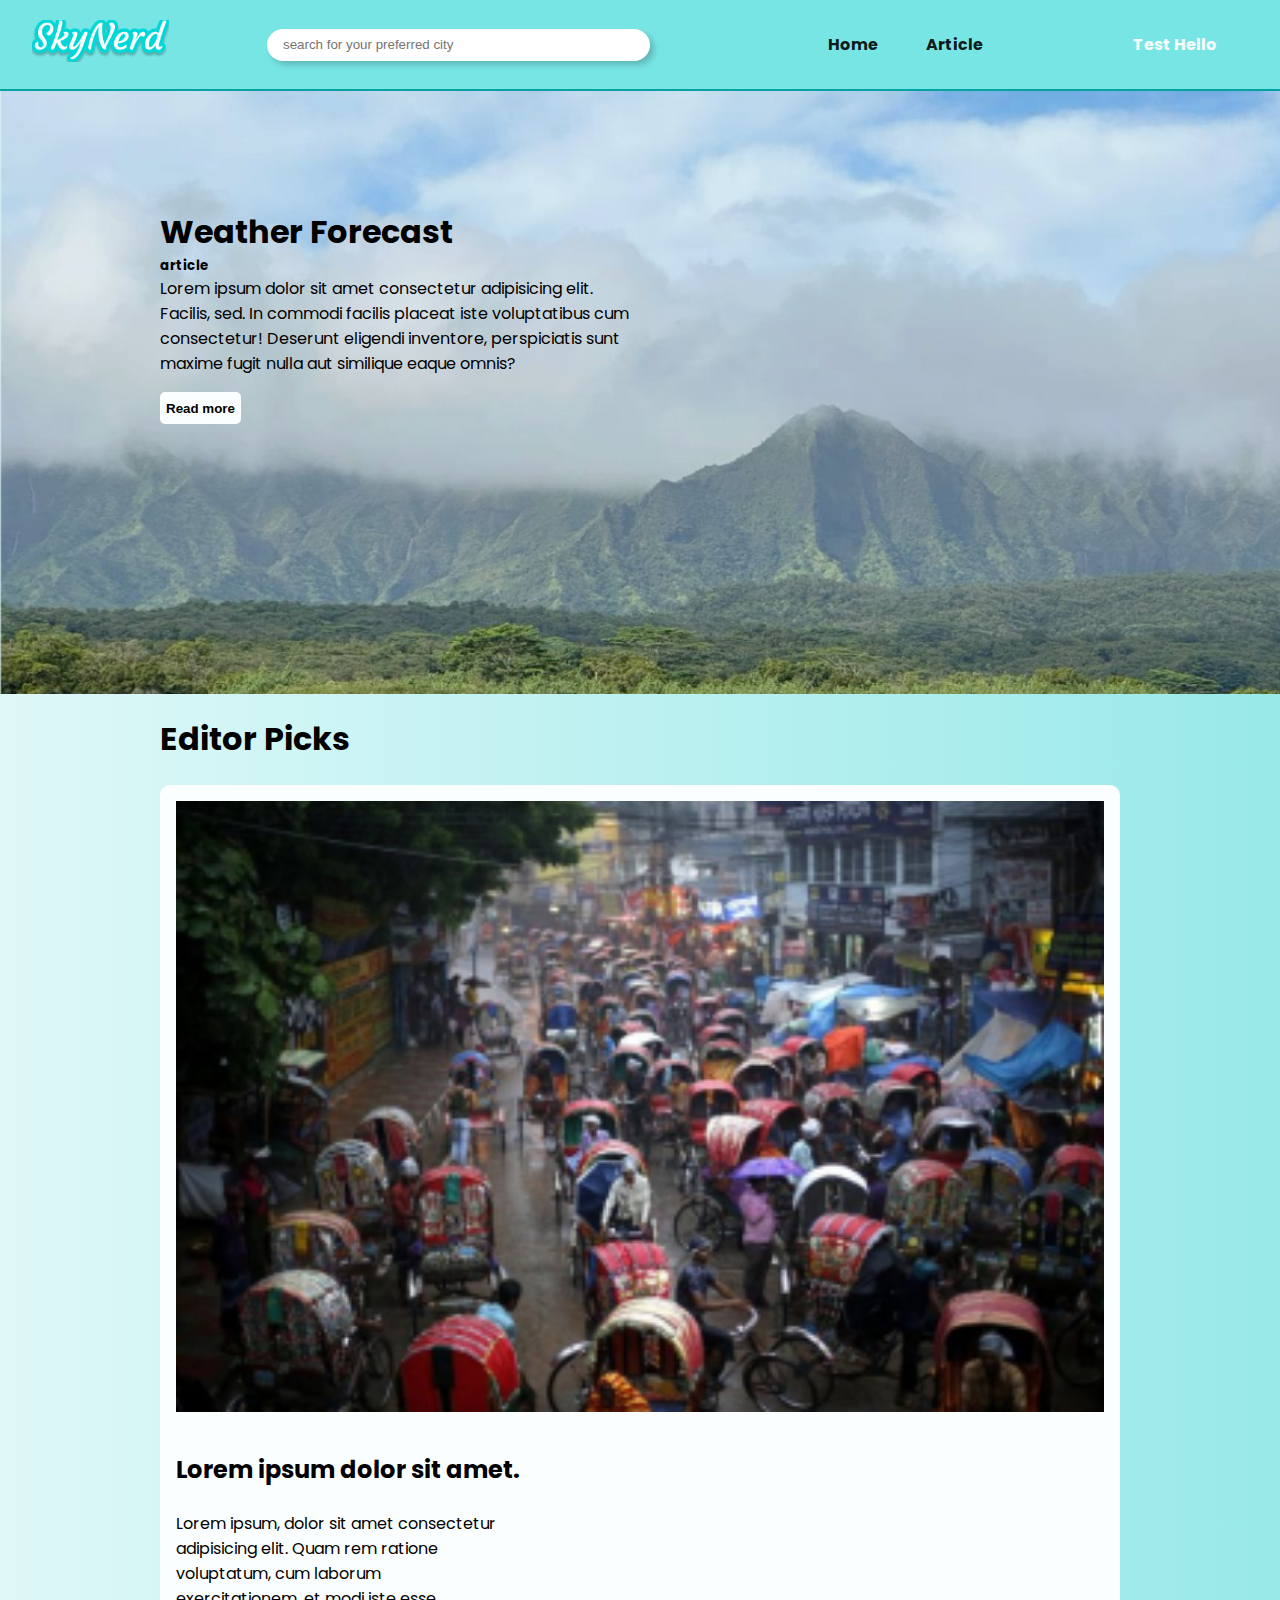
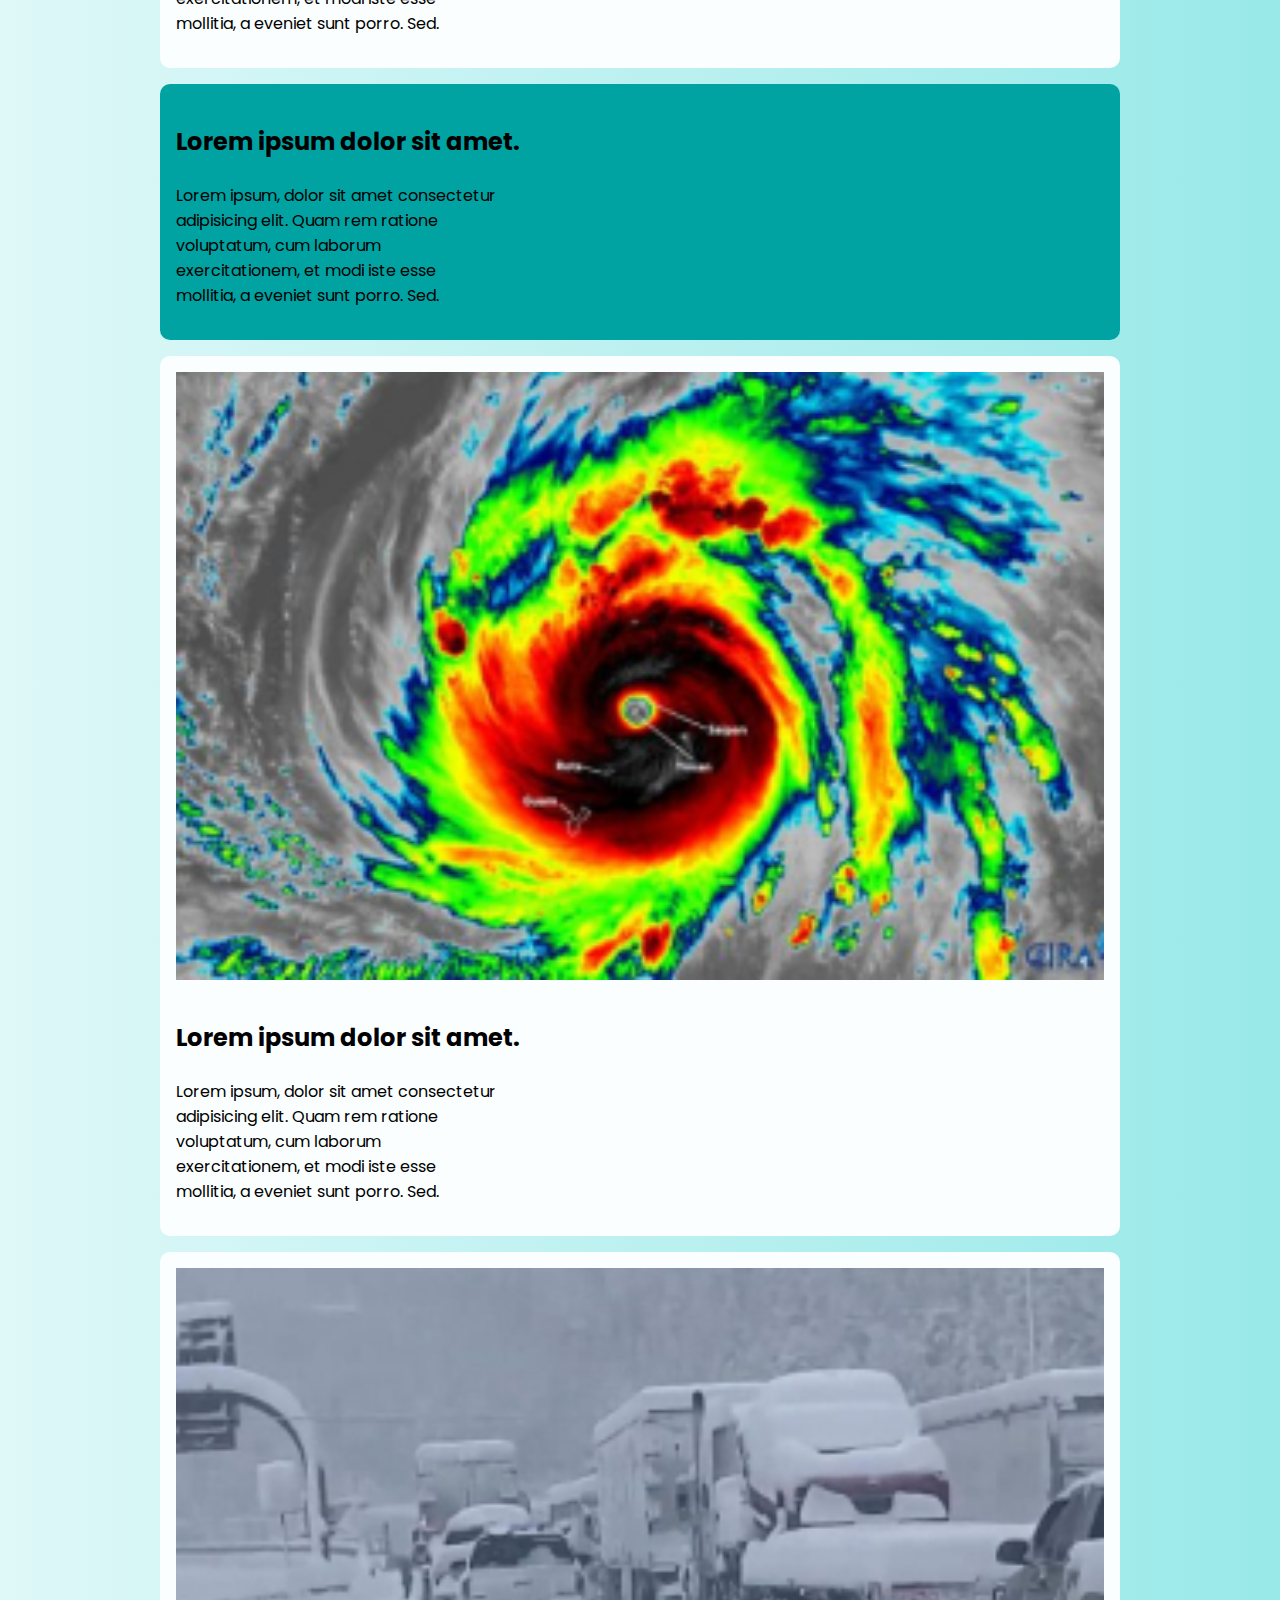
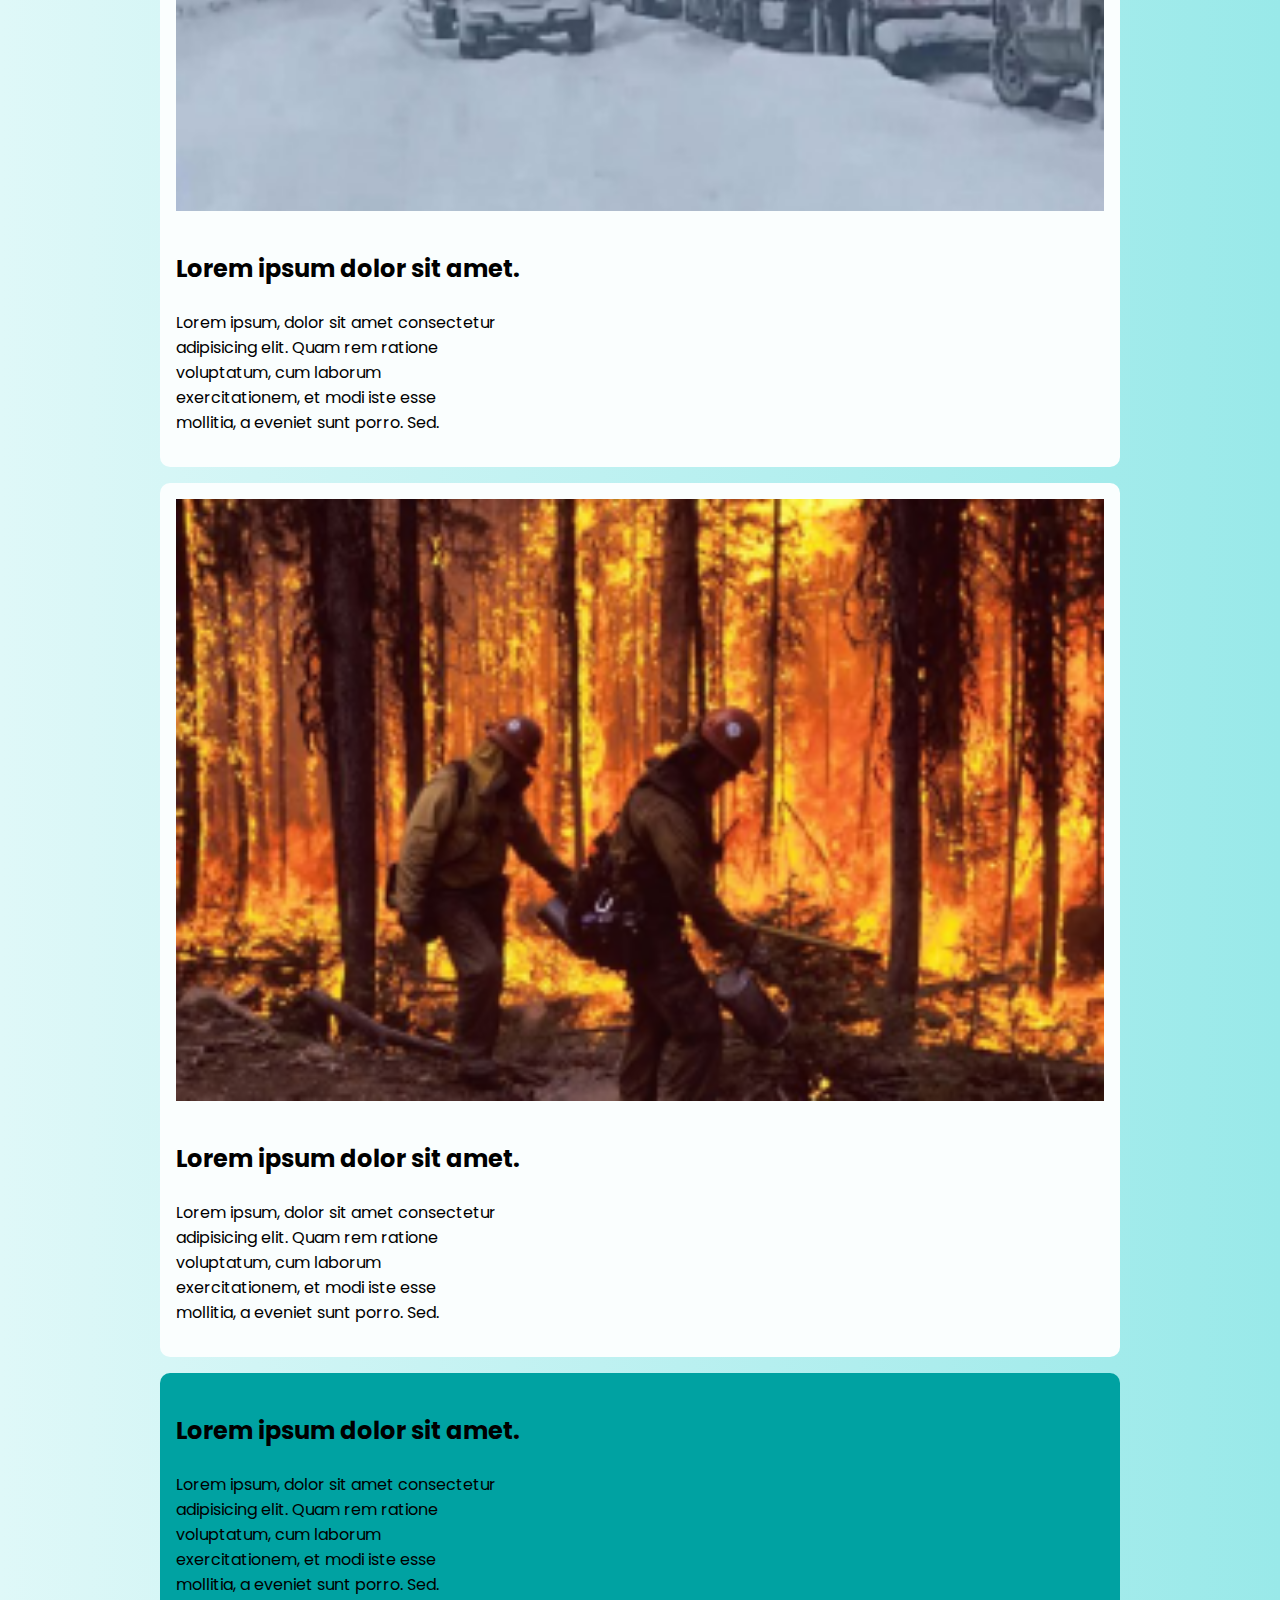
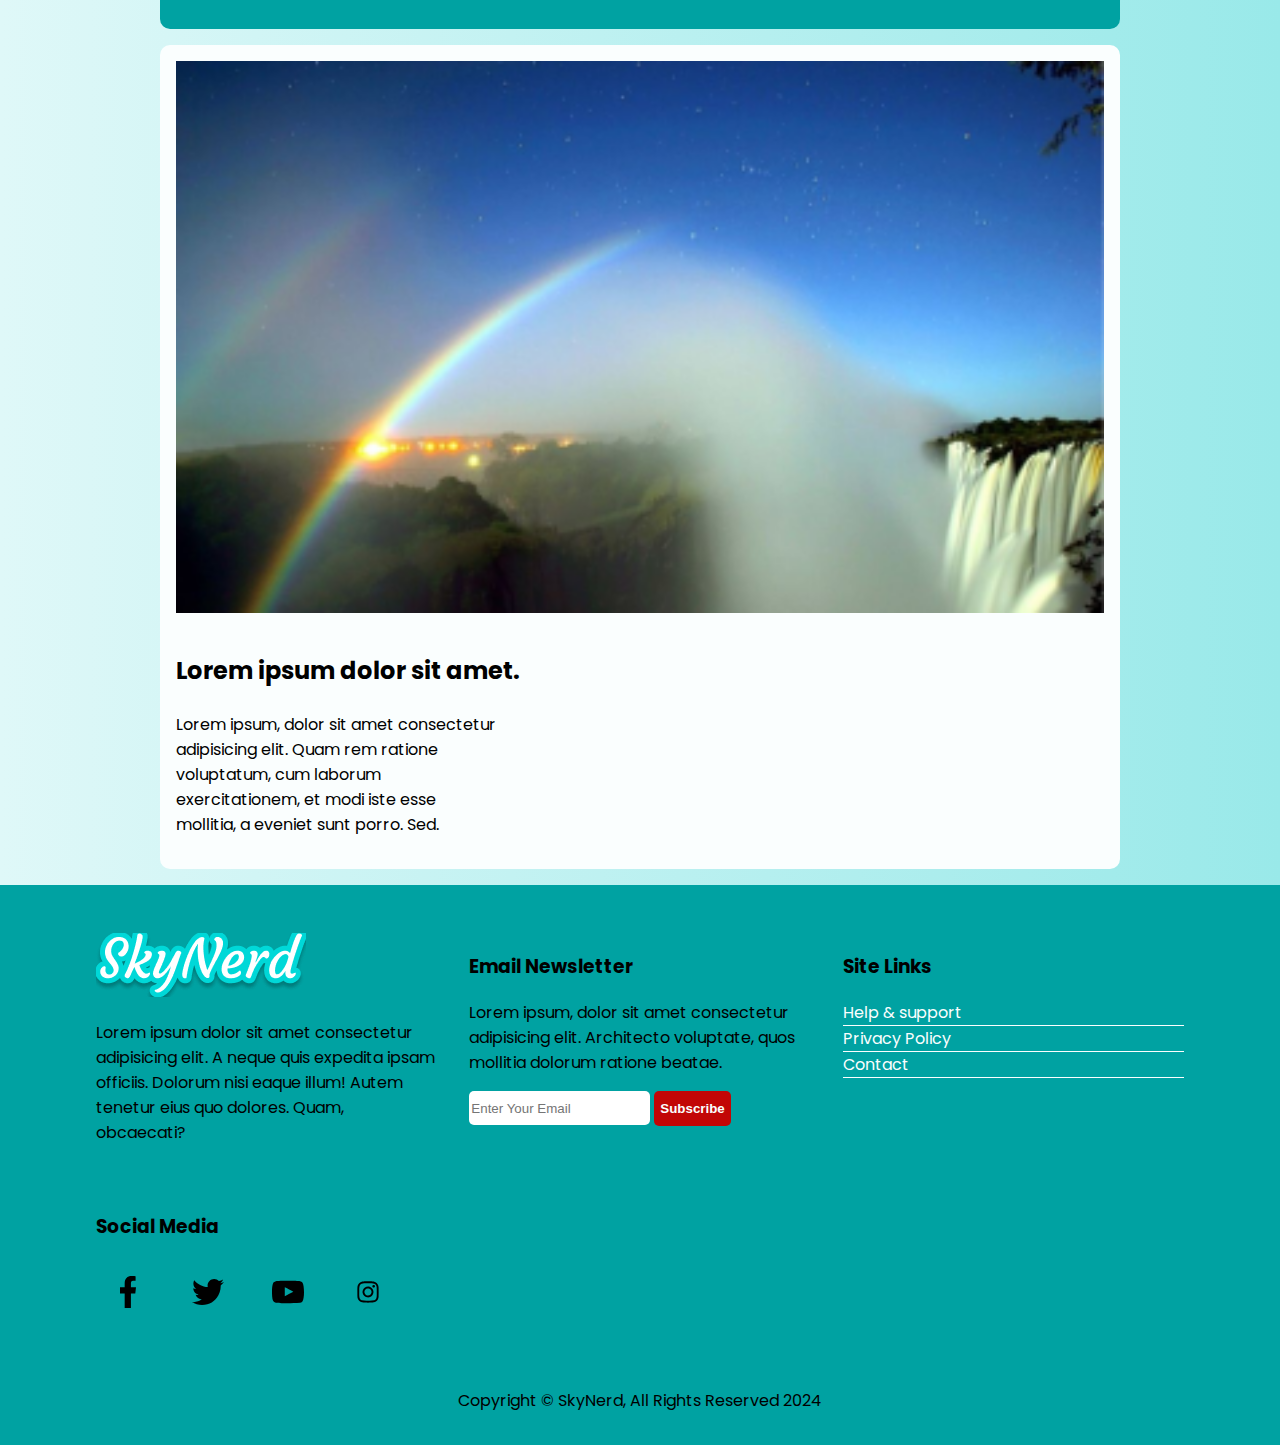
<file: pages/article/index.html>
<!DOCTYPE html>
<html lang="en">
<head>
    <meta charset="UTF-8">
    <meta name="viewport" content="width=device-width, initial-scale=1.0">
    <link rel="stylesheet" href="../../style.css"/>
    <title>Sky Nerd</title>
</head>
<body>
    <nav class="nav">
        <div class="desktop">
            <div class="logo-wrapper">
                <a href="../home/index.html">
                    <img src="../../assets/SkyNerd logo.png" alt="">
                </a>
            </div>
    
            <div class="input-wrapper">
                <input type="text" id="city-input" placeholder="search for your preferred city">            </div>
    
            <div class="link-wrapper">
                <ul>
                    <a href="../home/index.html">
                        <li>Home</li>
                    </a>
                    <a href="../article/index.html">
                        <li>Article</li>
                    </a>
                </ul>
            </div>
    
            <div class="username-wrapper">
                <p>Test Hello</p>
            </div>
        </div>

        <div class="mobile">
            <div class="show">
                <div class="logo-wrapper">
                    <a href="../home/index.html">
                        <img src="../../assets/SkyNerd logo.png" alt="">
                    </a>
                </div>

                <div class="input-wrapper">
                    <input type="text" placeholder="search for your preferred city">
                    
                    <div class="burger-wrapper" id="open-nav">
                        <svg xmlns="http://www.w3.org/2000/svg" fill="none" viewBox="0 0 24 24" stroke-width="1.5" stroke="currentColor">
                            <path stroke-linecap="round" stroke-linejoin="round" d="M3.75 6.75h16.5M3.75 12h16.5m-16.5 5.25h16.5" />
                        </svg>  
                    </div>
                </div>

            </div>

            <div class="middle" id="close-nav"></div>

            <div class="hidden">
                <div class="logo-wrapper">
                    <a href="../home/index.html">
                        <img src="../../assets/SkyNerd logo.png" alt="">
                    </a>
                </div>

                <div class="content-inner-wrapper" id="mobile-hidden-wrapper">
                    <div class="link-wrapper">
                        <div class="link">
                            <ul id="ul-hidden-mobile">
                                <a href="../home/index.html">
                                    <li id="li-hidden-mobile">Home</li>
                                </a>
                                <a href="../article/index.html">
                                    <li id="li-hidden-mobile">Article</li>
                                </a>
                            </ul>
                        </div>
                    </div>
    
                    <div class="username-wrapper" id="username-hidden-mobile">
                        <p>Test Hello</p>
                    </div>
                </div>
            </div>
        </div>
    </nav>

    <section class="hero-article-section">
        <h1>Weather Forecast</h1>
        <h5>article</h5>
        <p>Lorem ipsum dolor sit amet consectetur adipisicing elit. Facilis, sed. In commodi facilis placeat iste voluptatibus cum consectetur! Deserunt eligendi inventore, perspiciatis sunt maxime fugit nulla aut similique eaque omnis?
        <button>Read more</button>
        </p>
    </section>

    <section>
        <h1>Editor Picks</h1>

        <div class="article">
            <div class="one">
                <div class="info left">
                    <img src="../../assets/article/gambar artikel 3 1.png" alt="">
                    
                    <div class="content">
                        <h3>Lorem ipsum dolor sit amet.</h3>
                        <p>Lorem ipsum, dolor sit amet consectetur adipisicing elit. Quam rem ratione voluptatum, cum laborum exercitationem, et modi iste esse mollitia, a eveniet sunt porro. Sed.</p>
                    </div>
                
                </div>

                <div class="info right">
                    <div class="content">
                        <h3>Lorem ipsum dolor sit amet.</h3>
                        <p>Lorem ipsum, dolor sit amet consectetur adipisicing elit. Quam rem ratione voluptatum, cum laborum exercitationem, et modi iste esse mollitia, a eveniet sunt porro. Sed.</p>
                    </div>
                </div>
            </div>

            <div class="two">
                <div class="info">
                    <img src="../../assets/article/kotak Weather Details.png" alt="">
                    <div class="content">
                        <h3>Lorem ipsum dolor sit amet.</h3>
                        <p>Lorem ipsum, dolor sit amet consectetur adipisicing elit. Quam rem ratione voluptatum, cum laborum exercitationem, et modi iste esse mollitia, a eveniet sunt porro. Sed.</p>
                    </div>
                </div>

                <div class="info">
                    <img src="../../assets/article/gambar 5 1.png" alt="">
                    <div class="content">
                        <h3>Lorem ipsum dolor sit amet.</h3>
                        <p>Lorem ipsum, dolor sit amet consectetur adipisicing elit. Quam rem ratione voluptatum, cum laborum exercitationem, et modi iste esse mollitia, a eveniet sunt porro. Sed.</p>
                    </div>
                </div>

                <div class="info">
                    <img src="../../assets/article/gambar artikel 4 1.png" alt="">
                    <div class="content">
                        <h3>Lorem ipsum dolor sit amet.</h3>
                        <p>Lorem ipsum, dolor sit amet consectetur adipisicing elit. Quam rem ratione voluptatum, cum laborum exercitationem, et modi iste esse mollitia, a eveniet sunt porro. Sed.</p>
                    </div>
                </div>
            </div>

            <div class="three">

                <div class="info right">
                    <div class="content">
                        <h3>Lorem ipsum dolor sit amet.</h3>
                        <p>Lorem ipsum, dolor sit amet consectetur adipisicing elit. Quam rem ratione voluptatum, cum laborum exercitationem, et modi iste esse mollitia, a eveniet sunt porro. Sed.</p>
                    </div>
                </div>
                <div class="info left">
                    <img src="../../assets/article/image 1.png" alt="">
                    
                    <div class="content">
                        <h3>Lorem ipsum dolor sit amet.</h3>
                        <p>Lorem ipsum, dolor sit amet consectetur adipisicing elit. Quam rem ratione voluptatum, cum laborum exercitationem, et modi iste esse mollitia, a eveniet sunt porro. Sed.</p>
                    </div>
                
                </div>
            </div>
        </div>

    </section>


    <footer>
        <div class="top">
            <div class="about">
                <img src="../../assets/SkyNerd logo.png" alt="">
                <p>Lorem ipsum dolor sit amet consectetur adipisicing elit. A neque quis expedita ipsam officiis. Dolorum nisi eaque illum! Autem tenetur eius quo dolores. Quam, obcaecati?</p>
            </div>
    
            <div class="newsletter">
                <h3>Email Newsletter</h3>
                <p>Lorem ipsum, dolor sit amet consectetur adipisicing elit. Architecto voluptate, quos mollitia dolorum ratione beatae.</p>
                <input type="text" placeholder="Enter Your Email">
                <button>Subscribe</button>
            </div>

            <div class="link">
                <h3>Site Links</h3>
                <ul>
                    <a href="">
                        <li>Help & support</li>
                    </a>
                    <a href="">
                        <li>Privacy Policy</li>
                    </a>
                    <a href="">
                        <li>Contact</li>
                    </a>
                </ul>
            </div>

            <div class="social">
                <h3>Social Media</h3>
                <div class="social-icon">
                    <svg viewBox="-5 0 20 20" version="1.1" xmlns="http://www.w3.org/2000/svg" xmlns:xlink="http://www.w3.org/1999/xlink" fill="#000000"><g id="SVGRepo_bgCarrier" stroke-width="0"></g><g id="SVGRepo_tracerCarrier" stroke-linecap="round" stroke-linejoin="round"></g><g id="SVGRepo_iconCarrier"> <title>facebook [#176]</title> <desc>Created with Sketch.</desc> <defs> </defs> <g id="Page-1" stroke="none" stroke-width="1" fill="none" fill-rule="evenodd"> <g id="Dribbble-Light-Preview" transform="translate(-385.000000, -7399.000000)" fill="#000000"> <g id="icons" transform="translate(56.000000, 160.000000)"> <path d="M335.821282,7259 L335.821282,7250 L338.553693,7250 L339,7246 L335.821282,7246 L335.821282,7244.052 C335.821282,7243.022 335.847593,7242 337.286884,7242 L338.744689,7242 L338.744689,7239.14 C338.744689,7239.097 337.492497,7239 336.225687,7239 C333.580004,7239 331.923407,7240.657 331.923407,7243.7 L331.923407,7246 L329,7246 L329,7250 L331.923407,7250 L331.923407,7259 L335.821282,7259 Z" id="facebook-[#176]"> </path> </g> </g> </g> </g></svg>
                    <svg fill="#000000" version="1.1" xmlns="http://www.w3.org/2000/svg" xmlns:xlink="http://www.w3.org/1999/xlink" viewBox="0 0 512 512" xml:space="preserve"><g id="SVGRepo_bgCarrier" stroke-width="0"></g><g id="SVGRepo_tracerCarrier" stroke-linecap="round" stroke-linejoin="round"></g><g id="SVGRepo_iconCarrier"> <g id="7935ec95c421cee6d86eb22ecd12f847"> <path style="display: inline;" d="M459.186,151.787c0.203,4.501,0.305,9.023,0.305,13.565 c0,138.542-105.461,298.285-298.274,298.285c-59.209,0-114.322-17.357-160.716-47.104c8.212,0.973,16.546,1.47,25.012,1.47 c49.121,0,94.318-16.759,130.209-44.884c-45.887-0.841-84.596-31.154-97.938-72.804c6.408,1.227,12.968,1.886,19.73,1.886 c9.55,0,18.816-1.287,27.617-3.68c-47.955-9.633-84.1-52.001-84.1-102.795c0-0.446,0-0.882,0.011-1.318 c14.133,7.847,30.294,12.562,47.488,13.109c-28.134-18.796-46.637-50.885-46.637-87.262c0-19.212,5.16-37.218,14.193-52.7 c51.707,63.426,128.941,105.156,216.072,109.536c-1.784-7.675-2.718-15.674-2.718-23.896c0-57.891,46.941-104.832,104.832-104.832 c30.173,0,57.404,12.734,76.525,33.102c23.887-4.694,46.313-13.423,66.569-25.438c-7.827,24.485-24.434,45.025-46.089,58.002 c21.209-2.535,41.426-8.171,60.222-16.505C497.448,118.542,479.666,137.004,459.186,151.787z"> </path> </g> </g></svg>
                    <svg viewBox="0 -3 20 20" version="1.1" xmlns="http://www.w3.org/2000/svg" xmlns:xlink="http://www.w3.org/1999/xlink" fill="#000000"><g id="SVGRepo_bgCarrier" stroke-width="0"></g><g id="SVGRepo_tracerCarrier" stroke-linecap="round" stroke-linejoin="round"></g><g id="SVGRepo_iconCarrier"> <title>youtube [#168]</title> <desc>Created with Sketch.</desc> <defs> </defs> <g id="Page-1" stroke="none" stroke-width="1" fill="none" fill-rule="evenodd"> <g id="Dribbble-Light-Preview" transform="translate(-300.000000, -7442.000000)" fill="#000000"> <g id="icons" transform="translate(56.000000, 160.000000)"> <path d="M251.988432,7291.58588 L251.988432,7285.97425 C253.980638,7286.91168 255.523602,7287.8172 257.348463,7288.79353 C255.843351,7289.62824 253.980638,7290.56468 251.988432,7291.58588 M263.090998,7283.18289 C262.747343,7282.73013 262.161634,7282.37809 261.538073,7282.26141 C259.705243,7281.91336 248.270974,7281.91237 246.439141,7282.26141 C245.939097,7282.35515 245.493839,7282.58153 245.111335,7282.93357 C243.49964,7284.42947 244.004664,7292.45151 244.393145,7293.75096 C244.556505,7294.31342 244.767679,7294.71931 245.033639,7294.98558 C245.376298,7295.33761 245.845463,7295.57995 246.384355,7295.68865 C247.893451,7296.0008 255.668037,7296.17532 261.506198,7295.73552 C262.044094,7295.64178 262.520231,7295.39147 262.895762,7295.02447 C264.385932,7293.53455 264.28433,7285.06174 263.090998,7283.18289" id="youtube-[#168]"> </path> </g> </g> </g> </g></svg>
                    <svg viewBox="0 0 24 24" fill="none" xmlns="http://www.w3.org/2000/svg"><g id="SVGRepo_bgCarrier" stroke-width="0"></g><g id="SVGRepo_tracerCarrier" stroke-linecap="round" stroke-linejoin="round"></g><g id="SVGRepo_iconCarrier"> <path d="M12 7.90001C11.1891 7.90001 10.3964 8.14048 9.72218 8.59099C9.04794 9.0415 8.52243 9.68184 8.21211 10.431C7.90179 11.1802 7.8206 12.0046 7.9788 12.7999C8.13699 13.5952 8.52748 14.3258 9.10088 14.8992C9.67427 15.4725 10.4048 15.863 11.2001 16.0212C11.9955 16.1794 12.8198 16.0982 13.569 15.7879C14.3182 15.4776 14.9585 14.9521 15.409 14.2779C15.8596 13.6036 16.1 12.8109 16.1 12C16.1013 11.4612 15.9962 10.9275 15.7906 10.4295C15.585 9.93142 15.2831 9.47892 14.9021 9.09794C14.5211 8.71695 14.0686 8.415 13.5706 8.20942C13.0725 8.00385 12.5388 7.8987 12 7.90001ZM12 14.67C11.4719 14.67 10.9557 14.5134 10.5166 14.22C10.0776 13.9267 9.73534 13.5097 9.53326 13.0218C9.33117 12.5339 9.2783 11.9971 9.38132 11.4791C9.48434 10.9612 9.73863 10.4854 10.112 10.112C10.4854 9.73863 10.9612 9.48434 11.4791 9.38132C11.9971 9.2783 12.5339 9.33117 13.0218 9.53326C13.5097 9.73534 13.9267 10.0776 14.22 10.5166C14.5134 10.9557 14.67 11.4719 14.67 12C14.67 12.7081 14.3887 13.3873 13.888 13.888C13.3873 14.3887 12.7081 14.67 12 14.67ZM17.23 7.73001C17.23 7.9278 17.1714 8.12114 17.0615 8.28558C16.9516 8.45003 16.7954 8.57821 16.6127 8.65389C16.43 8.72958 16.2289 8.74938 16.0349 8.7108C15.8409 8.67221 15.6628 8.57697 15.5229 8.43712C15.3831 8.29727 15.2878 8.11909 15.2492 7.92511C15.2106 7.73112 15.2304 7.53006 15.3061 7.34733C15.3818 7.16461 15.51 7.00843 15.6744 6.89855C15.8389 6.78866 16.0322 6.73001 16.23 6.73001C16.4952 6.73001 16.7496 6.83537 16.9371 7.02291C17.1247 7.21044 17.23 7.4648 17.23 7.73001ZM19.94 8.73001C19.9691 7.48684 19.5054 6.28261 18.65 5.38001C17.7522 4.5137 16.5474 4.03897 15.3 4.06001C14 4.00001 10 4.00001 8.70001 4.06001C7.45722 4.0331 6.25379 4.49652 5.35001 5.35001C4.49465 6.25261 4.03093 7.45684 4.06001 8.70001C4.00001 10 4.00001 14 4.06001 15.3C4.03093 16.5432 4.49465 17.7474 5.35001 18.65C6.25379 19.5035 7.45722 19.9669 8.70001 19.94C10.02 20.02 13.98 20.02 15.3 19.94C16.5432 19.9691 17.7474 19.5054 18.65 18.65C19.5054 17.7474 19.9691 16.5432 19.94 15.3C20 14 20 10 19.94 8.70001V8.73001ZM18.24 16.73C18.1042 17.074 17.8993 17.3863 17.6378 17.6478C17.3763 17.9093 17.064 18.1142 16.72 18.25C15.1676 18.5639 13.5806 18.6715 12 18.57C10.4228 18.6716 8.83902 18.564 7.29001 18.25C6.94608 18.1142 6.63369 17.9093 6.37223 17.6478C6.11076 17.3863 5.90579 17.074 5.77001 16.73C5.35001 15.67 5.44001 13.17 5.44001 12.01C5.44001 10.85 5.35001 8.34001 5.77001 7.29001C5.90196 6.94268 6.10547 6.62698 6.36733 6.36339C6.62919 6.09981 6.94355 5.89423 7.29001 5.76001C8.83902 5.44599 10.4228 5.33839 12 5.44001C13.5806 5.33856 15.1676 5.44616 16.72 5.76001C17.064 5.89579 17.3763 6.10076 17.6378 6.36223C17.8993 6.62369 18.1042 6.93608 18.24 7.28001C18.66 8.34001 18.56 10.84 18.56 12C18.56 13.16 18.66 15.67 18.24 16.72V16.73Z" fill="#000000"></path> </g></svg>
                </div>
            </div>
        </div>
        <p class="copyright">Copyright © SkyNerd, All Rights Reserved 2024</p>
    </footer>
    
    <script src="../../script.js"></script>
</body>
</html>
</file>
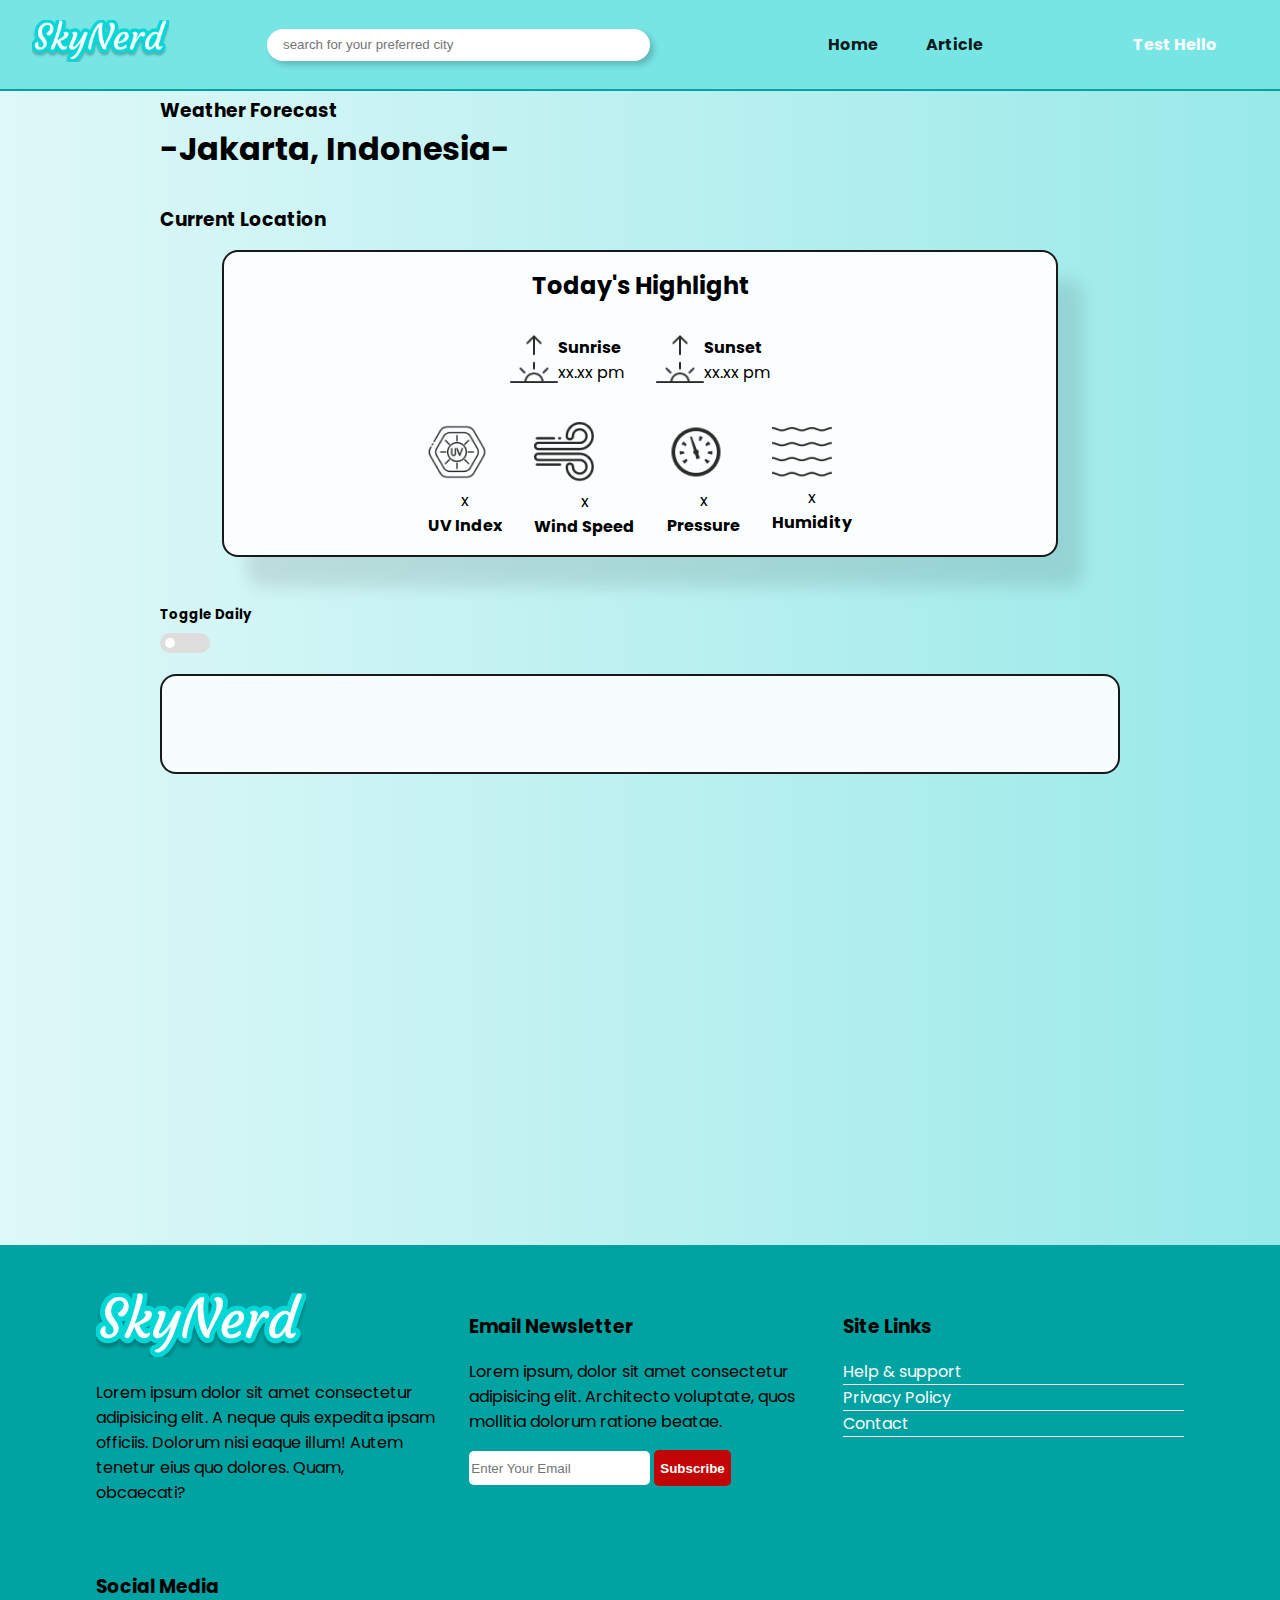
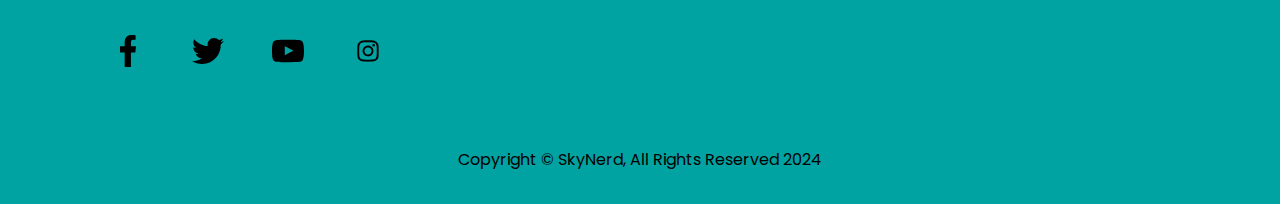
<file: pages/home/index.html>
<!DOCTYPE html>
<html lang="en">
<head>
    <meta charset="UTF-8">
    <meta name="viewport" content="width=device-width, initial-scale=1.0">
    <link rel="stylesheet" href="../../style.css"/>
    <title>Sky Nerd</title>
</head>
<body>
    <nav class="nav">
        <div class="desktop">
            <div class="logo-wrapper">
                <a href="../home/index.html">
                    <img src="../../assets/SkyNerd logo.png" alt="">
                </a>
            </div>
    
            <div class="input-wrapper">
                <input type="text" id="city-input" placeholder="search for your preferred city">            </div>
    
            <div class="link-wrapper">
                <ul>
                    <a href="../home/index.html">
                        <li>Home</li>
                    </a>
                    <a href="../article/index.html">
                        <li>Article</li>
                    </a>
                </ul>
            </div>
    
            <div class="username-wrapper">
                <p>Test Hello</p>
            </div>
        </div>

        <div class="mobile">
            <div class="show">
                <div class="logo-wrapper">
                    <a href="../home/index.html">
                        <img src="../../assets/SkyNerd logo.png" alt="">
                    </a>
                </div>

                <div class="input-wrapper">
                    <input type="text" placeholder="search for your preferred city">
                    
                    <div class="burger-wrapper" id="open-nav">
                        <svg xmlns="http://www.w3.org/2000/svg" fill="none" viewBox="0 0 24 24" stroke-width="1.5" stroke="currentColor">
                            <path stroke-linecap="round" stroke-linejoin="round" d="M3.75 6.75h16.5M3.75 12h16.5m-16.5 5.25h16.5" />
                        </svg>  
                    </div>
                </div>

            </div>

            <div class="middle" id="close-nav"></div>

            <div class="hidden">
                <a href="../home/index.html">
                    <div class="logo-wrapper">
                        <a href="../home/index.html">
                            <img src="../../assets/SkyNerd logo.png" alt="">
                        </a>
                    </div>
                </a>

                <div class="content-inner-wrapper" id="mobile-hidden-wrapper">
                    <div class="link-wrapper">
                        <div class="link">
                            <ul id="ul-hidden-mobile">
                                <a href="../home/index.html">
                                    <li id="li-hidden-mobile">Home</li>
                                </a>
                                <a href="../article/index.html">
                                    <li id="li-hidden-mobile">Article</li>
                                </a>
                            </ul>
                        </div>
                    </div>
    
                    <div class="username-wrapper" id="username-hidden-mobile">
                        <p>Test Hello</p>
                    </div>
                </div>
            </div>
        </div>
    </nav>

    <section class="location">
        <h3>Weather Forecast</h3>
        <h1 id="location-name">Jakarta, Indonesia</h1>
        <h3>Current Location</h3>
    </section>

    <section class="highlight">
        <div class="highlight-content-wrapper">
            <h2>Today's Highlight</h2>

            <div class="sun-information">
                <div class="info">
                    <div class="img-wrapper">
                        <img src="../../assets/highlight/sunrise.png" alt="">
                    </div>
                    <div class="info-wrapper">
                        <p><b>Sunrise</b></p>
                        <p id="sunrise-time">xx.xx pm</p>
                    </div>
                </div>

                <div class="info">
                    <div class="img-wrapper">
                        <img src="../../assets/highlight/sunrise.png" alt="">
                    </div>
                    <div class="info-wrapper">
                        <p><b>Sunset</b></p>
                        <p id="sunset-time">xx.xx pm</p>
                    </div>
                </div>
            </div>

            <div class="additional">
                <div class="info">
                    <img src="../../assets/highlight/uv.png" alt="">
                    <p id="uv-index">x</p>
                    <p><b>UV Index</b></p>
                </div>
                <div class="info">
                    <img src="../../assets/highlight/wind.png" alt="">
                    <p id="wind-speed">x</p>
                    <p><b>Wind Speed</b></p>
                </div>
                <div class="info">
                    <img src="../../assets/highlight/pressure.png" alt="">
                    <p id="pressure">x</p>
                    <p><b>Pressure</b></p>
                </div>
                <div class="info">
                    <img src="../../assets/highlight/humidity.png" alt="">
                    <p id="humidity">x</p>
                    <p><b>Humidity</b></p>
                </div>
            </div>
        </div>
    </section>

    <section class="forecast-outer">
        <h5>Toggle Daily</h5>
        <div class="wrapper">
            <input type="checkbox" class="checkbox" id="box-toggle-week-hour" />
            <label for="box-toggle-week-hour"></label>
        </div>

        <section class="forecast">
            <div class="forecast-content-wrapper-week" id="forecast-week">
                <!-- Forecast  -->
            </div>

            <div class="forecast-wrapper-hour">
                <div class="am" id="forecast-hour-am">
                    <!-- forecast -->
                </div>

                <div class="pm" id="forecast-hour-pm">
                    <!-- forecast -->
                </div>
            </div>
        </section>
    </section>

    <footer>
        <div class="top">
            <div class="about">
                <img src="../../assets/SkyNerd logo.png" alt="">
                <p>Lorem ipsum dolor sit amet consectetur adipisicing elit. A neque quis expedita ipsam officiis. Dolorum nisi eaque illum! Autem tenetur eius quo dolores. Quam, obcaecati?</p>
            </div>
    
            <div class="newsletter">
                <h3>Email Newsletter</h3>
                <p>Lorem ipsum, dolor sit amet consectetur adipisicing elit. Architecto voluptate, quos mollitia dolorum ratione beatae.</p>
                <input type="text" placeholder="Enter Your Email">
                <button>Subscribe</button>
            </div>

            <div class="link">
                <h3>Site Links</h3>
                <ul>
                    <a href="">
                        <li>Help & support</li>
                    </a>
                    <a href="">
                        <li>Privacy Policy</li>
                    </a>
                    <a href="">
                        <li>Contact</li>
                    </a>
                </ul>
            </div>

            <div class="social">
                <h3>Social Media</h3>
                <div class="social-icon">
                    <svg viewBox="-5 0 20 20" version="1.1" xmlns="http://www.w3.org/2000/svg" xmlns:xlink="http://www.w3.org/1999/xlink" fill="#000000"><g id="SVGRepo_bgCarrier" stroke-width="0"></g><g id="SVGRepo_tracerCarrier" stroke-linecap="round" stroke-linejoin="round"></g><g id="SVGRepo_iconCarrier"> <title>facebook [#176]</title> <desc>Created with Sketch.</desc> <defs> </defs> <g id="Page-1" stroke="none" stroke-width="1" fill="none" fill-rule="evenodd"> <g id="Dribbble-Light-Preview" transform="translate(-385.000000, -7399.000000)" fill="#000000"> <g id="icons" transform="translate(56.000000, 160.000000)"> <path d="M335.821282,7259 L335.821282,7250 L338.553693,7250 L339,7246 L335.821282,7246 L335.821282,7244.052 C335.821282,7243.022 335.847593,7242 337.286884,7242 L338.744689,7242 L338.744689,7239.14 C338.744689,7239.097 337.492497,7239 336.225687,7239 C333.580004,7239 331.923407,7240.657 331.923407,7243.7 L331.923407,7246 L329,7246 L329,7250 L331.923407,7250 L331.923407,7259 L335.821282,7259 Z" id="facebook-[#176]"> </path> </g> </g> </g> </g></svg>
                    <svg fill="#000000" version="1.1" xmlns="http://www.w3.org/2000/svg" xmlns:xlink="http://www.w3.org/1999/xlink" viewBox="0 0 512 512" xml:space="preserve"><g id="SVGRepo_bgCarrier" stroke-width="0"></g><g id="SVGRepo_tracerCarrier" stroke-linecap="round" stroke-linejoin="round"></g><g id="SVGRepo_iconCarrier"> <g id="7935ec95c421cee6d86eb22ecd12f847"> <path style="display: inline;" d="M459.186,151.787c0.203,4.501,0.305,9.023,0.305,13.565 c0,138.542-105.461,298.285-298.274,298.285c-59.209,0-114.322-17.357-160.716-47.104c8.212,0.973,16.546,1.47,25.012,1.47 c49.121,0,94.318-16.759,130.209-44.884c-45.887-0.841-84.596-31.154-97.938-72.804c6.408,1.227,12.968,1.886,19.73,1.886 c9.55,0,18.816-1.287,27.617-3.68c-47.955-9.633-84.1-52.001-84.1-102.795c0-0.446,0-0.882,0.011-1.318 c14.133,7.847,30.294,12.562,47.488,13.109c-28.134-18.796-46.637-50.885-46.637-87.262c0-19.212,5.16-37.218,14.193-52.7 c51.707,63.426,128.941,105.156,216.072,109.536c-1.784-7.675-2.718-15.674-2.718-23.896c0-57.891,46.941-104.832,104.832-104.832 c30.173,0,57.404,12.734,76.525,33.102c23.887-4.694,46.313-13.423,66.569-25.438c-7.827,24.485-24.434,45.025-46.089,58.002 c21.209-2.535,41.426-8.171,60.222-16.505C497.448,118.542,479.666,137.004,459.186,151.787z"> </path> </g> </g></svg>
                    <svg viewBox="0 -3 20 20" version="1.1" xmlns="http://www.w3.org/2000/svg" xmlns:xlink="http://www.w3.org/1999/xlink" fill="#000000"><g id="SVGRepo_bgCarrier" stroke-width="0"></g><g id="SVGRepo_tracerCarrier" stroke-linecap="round" stroke-linejoin="round"></g><g id="SVGRepo_iconCarrier"> <title>youtube [#168]</title> <desc>Created with Sketch.</desc> <defs> </defs> <g id="Page-1" stroke="none" stroke-width="1" fill="none" fill-rule="evenodd"> <g id="Dribbble-Light-Preview" transform="translate(-300.000000, -7442.000000)" fill="#000000"> <g id="icons" transform="translate(56.000000, 160.000000)"> <path d="M251.988432,7291.58588 L251.988432,7285.97425 C253.980638,7286.91168 255.523602,7287.8172 257.348463,7288.79353 C255.843351,7289.62824 253.980638,7290.56468 251.988432,7291.58588 M263.090998,7283.18289 C262.747343,7282.73013 262.161634,7282.37809 261.538073,7282.26141 C259.705243,7281.91336 248.270974,7281.91237 246.439141,7282.26141 C245.939097,7282.35515 245.493839,7282.58153 245.111335,7282.93357 C243.49964,7284.42947 244.004664,7292.45151 244.393145,7293.75096 C244.556505,7294.31342 244.767679,7294.71931 245.033639,7294.98558 C245.376298,7295.33761 245.845463,7295.57995 246.384355,7295.68865 C247.893451,7296.0008 255.668037,7296.17532 261.506198,7295.73552 C262.044094,7295.64178 262.520231,7295.39147 262.895762,7295.02447 C264.385932,7293.53455 264.28433,7285.06174 263.090998,7283.18289" id="youtube-[#168]"> </path> </g> </g> </g> </g></svg>
                    <svg viewBox="0 0 24 24" fill="none" xmlns="http://www.w3.org/2000/svg"><g id="SVGRepo_bgCarrier" stroke-width="0"></g><g id="SVGRepo_tracerCarrier" stroke-linecap="round" stroke-linejoin="round"></g><g id="SVGRepo_iconCarrier"> <path d="M12 7.90001C11.1891 7.90001 10.3964 8.14048 9.72218 8.59099C9.04794 9.0415 8.52243 9.68184 8.21211 10.431C7.90179 11.1802 7.8206 12.0046 7.9788 12.7999C8.13699 13.5952 8.52748 14.3258 9.10088 14.8992C9.67427 15.4725 10.4048 15.863 11.2001 16.0212C11.9955 16.1794 12.8198 16.0982 13.569 15.7879C14.3182 15.4776 14.9585 14.9521 15.409 14.2779C15.8596 13.6036 16.1 12.8109 16.1 12C16.1013 11.4612 15.9962 10.9275 15.7906 10.4295C15.585 9.93142 15.2831 9.47892 14.9021 9.09794C14.5211 8.71695 14.0686 8.415 13.5706 8.20942C13.0725 8.00385 12.5388 7.8987 12 7.90001ZM12 14.67C11.4719 14.67 10.9557 14.5134 10.5166 14.22C10.0776 13.9267 9.73534 13.5097 9.53326 13.0218C9.33117 12.5339 9.2783 11.9971 9.38132 11.4791C9.48434 10.9612 9.73863 10.4854 10.112 10.112C10.4854 9.73863 10.9612 9.48434 11.4791 9.38132C11.9971 9.2783 12.5339 9.33117 13.0218 9.53326C13.5097 9.73534 13.9267 10.0776 14.22 10.5166C14.5134 10.9557 14.67 11.4719 14.67 12C14.67 12.7081 14.3887 13.3873 13.888 13.888C13.3873 14.3887 12.7081 14.67 12 14.67ZM17.23 7.73001C17.23 7.9278 17.1714 8.12114 17.0615 8.28558C16.9516 8.45003 16.7954 8.57821 16.6127 8.65389C16.43 8.72958 16.2289 8.74938 16.0349 8.7108C15.8409 8.67221 15.6628 8.57697 15.5229 8.43712C15.3831 8.29727 15.2878 8.11909 15.2492 7.92511C15.2106 7.73112 15.2304 7.53006 15.3061 7.34733C15.3818 7.16461 15.51 7.00843 15.6744 6.89855C15.8389 6.78866 16.0322 6.73001 16.23 6.73001C16.4952 6.73001 16.7496 6.83537 16.9371 7.02291C17.1247 7.21044 17.23 7.4648 17.23 7.73001ZM19.94 8.73001C19.9691 7.48684 19.5054 6.28261 18.65 5.38001C17.7522 4.5137 16.5474 4.03897 15.3 4.06001C14 4.00001 10 4.00001 8.70001 4.06001C7.45722 4.0331 6.25379 4.49652 5.35001 5.35001C4.49465 6.25261 4.03093 7.45684 4.06001 8.70001C4.00001 10 4.00001 14 4.06001 15.3C4.03093 16.5432 4.49465 17.7474 5.35001 18.65C6.25379 19.5035 7.45722 19.9669 8.70001 19.94C10.02 20.02 13.98 20.02 15.3 19.94C16.5432 19.9691 17.7474 19.5054 18.65 18.65C19.5054 17.7474 19.9691 16.5432 19.94 15.3C20 14 20 10 19.94 8.70001V8.73001ZM18.24 16.73C18.1042 17.074 17.8993 17.3863 17.6378 17.6478C17.3763 17.9093 17.064 18.1142 16.72 18.25C15.1676 18.5639 13.5806 18.6715 12 18.57C10.4228 18.6716 8.83902 18.564 7.29001 18.25C6.94608 18.1142 6.63369 17.9093 6.37223 17.6478C6.11076 17.3863 5.90579 17.074 5.77001 16.73C5.35001 15.67 5.44001 13.17 5.44001 12.01C5.44001 10.85 5.35001 8.34001 5.77001 7.29001C5.90196 6.94268 6.10547 6.62698 6.36733 6.36339C6.62919 6.09981 6.94355 5.89423 7.29001 5.76001C8.83902 5.44599 10.4228 5.33839 12 5.44001C13.5806 5.33856 15.1676 5.44616 16.72 5.76001C17.064 5.89579 17.3763 6.10076 17.6378 6.36223C17.8993 6.62369 18.1042 6.93608 18.24 7.28001C18.66 8.34001 18.56 10.84 18.56 12C18.56 13.16 18.66 15.67 18.24 16.72V16.73Z" fill="#000000"></path> </g></svg>
                </div>
            </div>
        </div>
        <p class="copyright">Copyright © SkyNerd, All Rights Reserved 2024</p>
    </footer>
    
    <script src="../../script.js"></script>
</body>
</html>
</file>
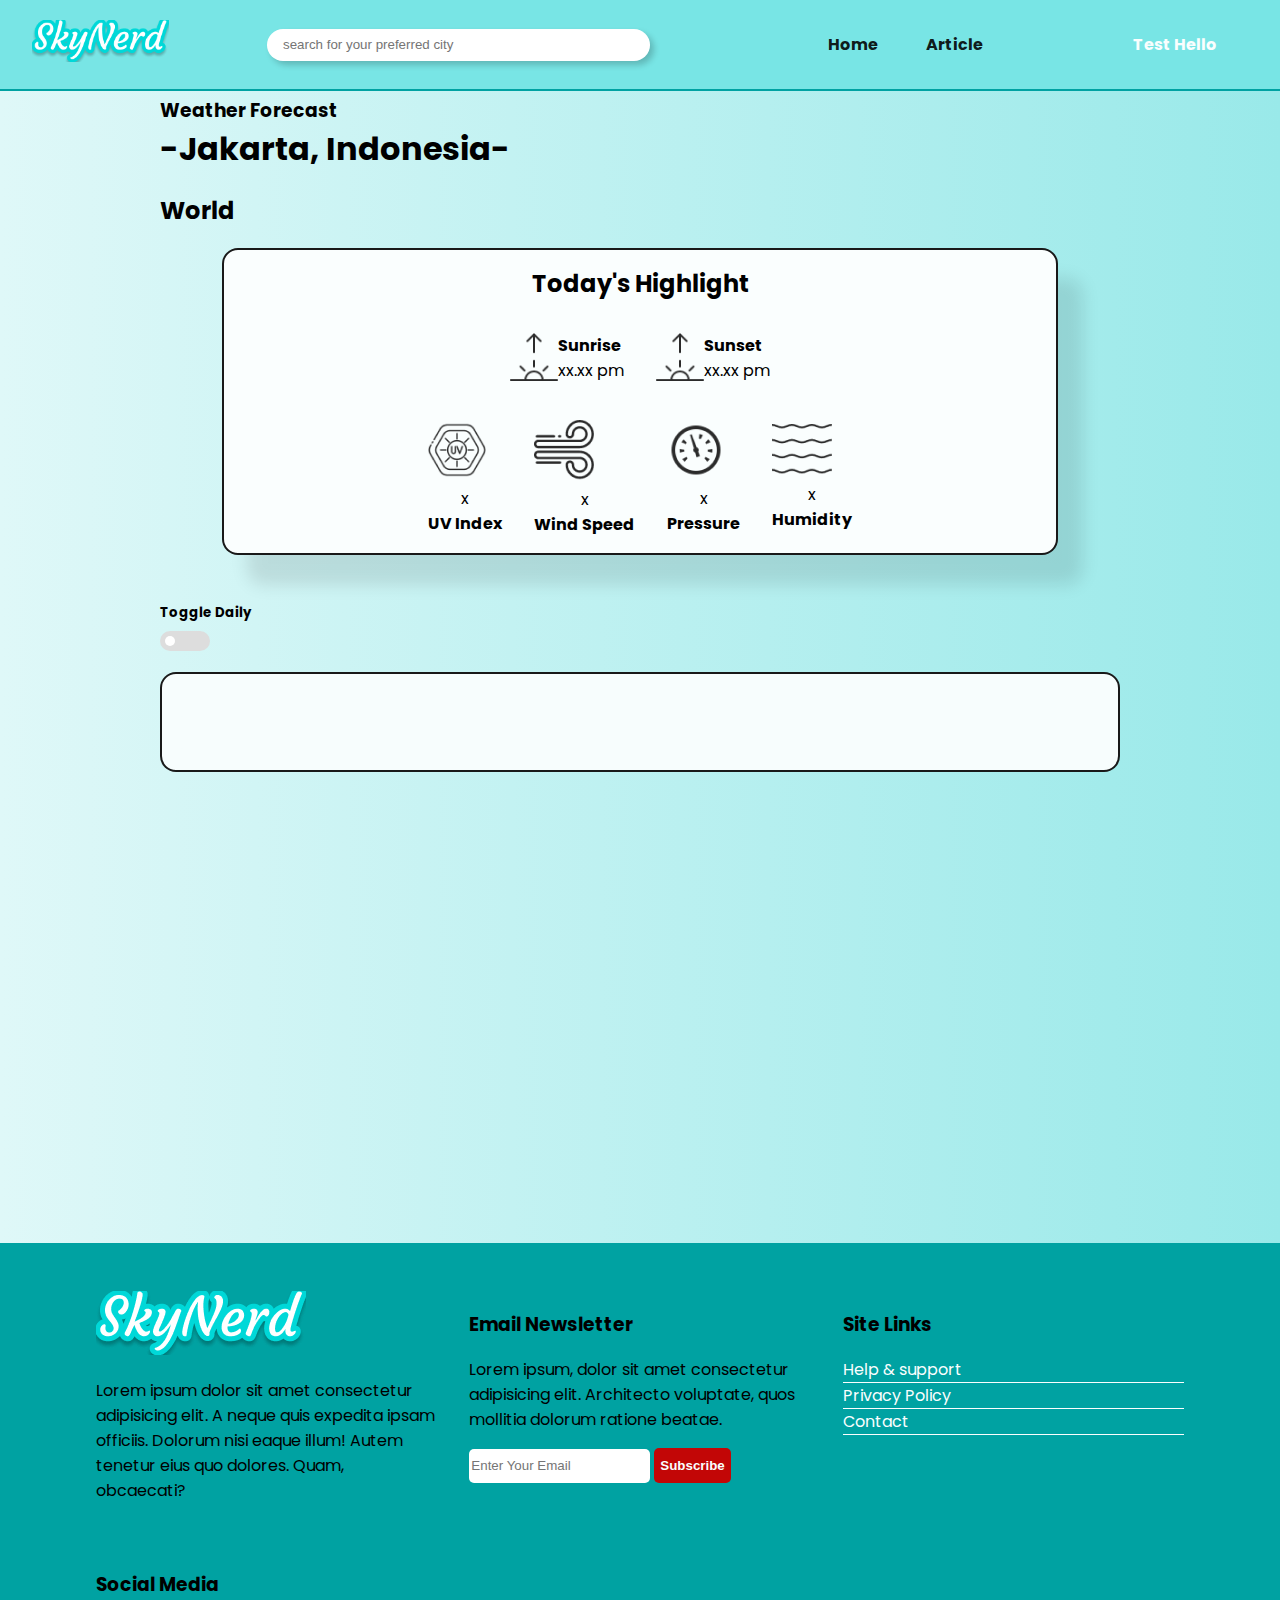
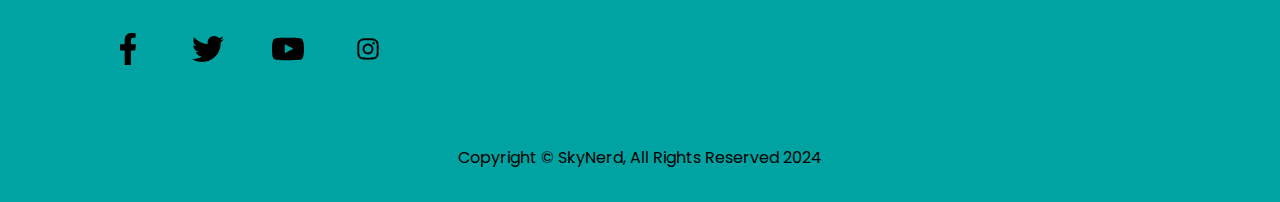
<file: pages/world/index.html>
<!DOCTYPE html>
<html lang="en">
<head>
    <meta charset="UTF-8">
    <meta name="viewport" content="width=device-width, initial-scale=1.0">
    <link rel="stylesheet" href="../../style.css"/>
    <title>Sky Nerd</title>
</head>
<body>
    <nav class="nav">
        <div class="desktop">
            <div class="logo-wrapper">
                <a href="../home/index.html">
                    <img src="../../assets/SkyNerd logo.png" alt="">
                </a>
            </div>
    
            <div class="input-wrapper">
                <input type="text" id="city-input" placeholder="search for your preferred city">            </div>
    
            <div class="link-wrapper">
                <ul>
                    <a href="../home/index.html">
                        <li>Home</li>
                    </a>
                    <a href="../article/index.html">
                        <li>Article</li>
                    </a>
                </ul>
            </div>
    
            <div class="username-wrapper">
                <p>Test Hello</p>
            </div>
        </div>

        <div class="mobile">
            <div class="show">
                <div class="logo-wrapper">
                    <a href="../home/index.html">
                        <img src="../../assets/SkyNerd logo.png" alt="">
                    </a>
                </div>

                <div class="input-wrapper">
                    <input type="text" placeholder="search for your preferred city">
                    
                    <div class="burger-wrapper" id="open-nav">
                        <svg xmlns="http://www.w3.org/2000/svg" fill="none" viewBox="0 0 24 24" stroke-width="1.5" stroke="currentColor">
                            <path stroke-linecap="round" stroke-linejoin="round" d="M3.75 6.75h16.5M3.75 12h16.5m-16.5 5.25h16.5" />
                        </svg>  
                    </div>
                </div>

            </div>

            <div class="middle" id="close-nav"></div>

            <div class="hidden">
                <a href="../home/index.html">
                    <div class="logo-wrapper">
                        <a href="../home/index.html">
                            <img src="../../assets/SkyNerd logo.png" alt="">
                        </a>
                    </div>
                </a>

                <div class="content-inner-wrapper" id="mobile-hidden-wrapper">
                    <div class="link-wrapper">
                        <div class="link">
                            <ul id="ul-hidden-mobile">
                                <a href="../home/index.html">
                                    <li id="li-hidden-mobile">Home</li>
                                </a>
                                <a href="../article/index.html">
                                    <li id="li-hidden-mobile">Article</li>
                                </a>
                            </ul>
                        </div>
                    </div>
    
                    <div class="username-wrapper" id="username-hidden-mobile">
                        <p>Test Hello</p>
                    </div>
                </div>
            </div>
        </div>
    </nav>

    <section class="location">
        <h3>Weather Forecast</h3>
        <h1 id="location-name">Jakarta, Indonesia</h1>
        <h2>World</h2>
    </section>

    <section class="highlight">
        <div class="highlight-content-wrapper">
            <h2>Today's Highlight</h2>

            <div class="sun-information">
                <div class="info">
                    <div class="img-wrapper">
                        <img src="../../assets/highlight/sunrise.png" alt="">
                    </div>
                    <div class="info-wrapper">
                        <p><b>Sunrise</b></p>
                        <p id="sunrise-time">xx.xx pm</p>
                    </div>
                </div>

                <div class="info">
                    <div class="img-wrapper">
                        <img src="../../assets/highlight/sunrise.png" alt="">
                    </div>
                    <div class="info-wrapper">
                        <p><b>Sunset</b></p>
                        <p id="sunset-time">xx.xx pm</p>
                    </div>
                </div>
            </div>

            <div class="additional">
                <div class="info">
                    <img src="../../assets/highlight/uv.png" alt="">
                    <p id="uv-index">x</p>
                    <p><b>UV Index</b></p>
                </div>
                <div class="info">
                    <img src="../../assets/highlight/wind.png" alt="">
                    <p id="wind-speed">x</p>
                    <p><b>Wind Speed</b></p>
                </div>
                <div class="info">
                    <img src="../../assets/highlight/pressure.png" alt="">
                    <p id="pressure">x</p>
                    <p><b>Pressure</b></p>
                </div>
                <div class="info">
                    <img src="../../assets/highlight/humidity.png" alt="">
                    <p id="humidity">x</p>
                    <p><b>Humidity</b></p>
                </div>
            </div>
        </div>
    </section>

    <section class="forecast-outer">
        <h5>Toggle Daily</h5>
        <div class="wrapper">
            <input type="checkbox" class="checkbox" id="box-toggle-week-hour" />
            <label for="box-toggle-week-hour"></label>
        </div>

        <section class="forecast">
            <div class="forecast-content-wrapper-week" id="forecast-week">
                <!-- Forecast  -->
            </div>

            <div class="forecast-wrapper-hour">
                <div class="am" id="forecast-hour-am">
                    <!-- forecast -->
                </div>

                <div class="pm" id="forecast-hour-pm">
                    <!-- forecast -->
                </div>
            </div>
        </section>
    </section>

    <footer>
        <div class="top">
            <div class="about">
                <img src="../../assets/SkyNerd logo.png" alt="">
                <p>Lorem ipsum dolor sit amet consectetur adipisicing elit. A neque quis expedita ipsam officiis. Dolorum nisi eaque illum! Autem tenetur eius quo dolores. Quam, obcaecati?</p>
            </div>
    
            <div class="newsletter">
                <h3>Email Newsletter</h3>
                <p>Lorem ipsum, dolor sit amet consectetur adipisicing elit. Architecto voluptate, quos mollitia dolorum ratione beatae.</p>
                <input type="text" placeholder="Enter Your Email">
                <button>Subscribe</button>
            </div>

            <div class="link">
                <h3>Site Links</h3>
                <ul>
                    <a href="">
                        <li>Help & support</li>
                    </a>
                    <a href="">
                        <li>Privacy Policy</li>
                    </a>
                    <a href="">
                        <li>Contact</li>
                    </a>
                </ul>
            </div>

            <div class="social">
                <h3>Social Media</h3>
                <div class="social-icon">
                    <svg viewBox="-5 0 20 20" version="1.1" xmlns="http://www.w3.org/2000/svg" xmlns:xlink="http://www.w3.org/1999/xlink" fill="#000000"><g id="SVGRepo_bgCarrier" stroke-width="0"></g><g id="SVGRepo_tracerCarrier" stroke-linecap="round" stroke-linejoin="round"></g><g id="SVGRepo_iconCarrier"> <title>facebook [#176]</title> <desc>Created with Sketch.</desc> <defs> </defs> <g id="Page-1" stroke="none" stroke-width="1" fill="none" fill-rule="evenodd"> <g id="Dribbble-Light-Preview" transform="translate(-385.000000, -7399.000000)" fill="#000000"> <g id="icons" transform="translate(56.000000, 160.000000)"> <path d="M335.821282,7259 L335.821282,7250 L338.553693,7250 L339,7246 L335.821282,7246 L335.821282,7244.052 C335.821282,7243.022 335.847593,7242 337.286884,7242 L338.744689,7242 L338.744689,7239.14 C338.744689,7239.097 337.492497,7239 336.225687,7239 C333.580004,7239 331.923407,7240.657 331.923407,7243.7 L331.923407,7246 L329,7246 L329,7250 L331.923407,7250 L331.923407,7259 L335.821282,7259 Z" id="facebook-[#176]"> </path> </g> </g> </g> </g></svg>
                    <svg fill="#000000" version="1.1" xmlns="http://www.w3.org/2000/svg" xmlns:xlink="http://www.w3.org/1999/xlink" viewBox="0 0 512 512" xml:space="preserve"><g id="SVGRepo_bgCarrier" stroke-width="0"></g><g id="SVGRepo_tracerCarrier" stroke-linecap="round" stroke-linejoin="round"></g><g id="SVGRepo_iconCarrier"> <g id="7935ec95c421cee6d86eb22ecd12f847"> <path style="display: inline;" d="M459.186,151.787c0.203,4.501,0.305,9.023,0.305,13.565 c0,138.542-105.461,298.285-298.274,298.285c-59.209,0-114.322-17.357-160.716-47.104c8.212,0.973,16.546,1.47,25.012,1.47 c49.121,0,94.318-16.759,130.209-44.884c-45.887-0.841-84.596-31.154-97.938-72.804c6.408,1.227,12.968,1.886,19.73,1.886 c9.55,0,18.816-1.287,27.617-3.68c-47.955-9.633-84.1-52.001-84.1-102.795c0-0.446,0-0.882,0.011-1.318 c14.133,7.847,30.294,12.562,47.488,13.109c-28.134-18.796-46.637-50.885-46.637-87.262c0-19.212,5.16-37.218,14.193-52.7 c51.707,63.426,128.941,105.156,216.072,109.536c-1.784-7.675-2.718-15.674-2.718-23.896c0-57.891,46.941-104.832,104.832-104.832 c30.173,0,57.404,12.734,76.525,33.102c23.887-4.694,46.313-13.423,66.569-25.438c-7.827,24.485-24.434,45.025-46.089,58.002 c21.209-2.535,41.426-8.171,60.222-16.505C497.448,118.542,479.666,137.004,459.186,151.787z"> </path> </g> </g></svg>
                    <svg viewBox="0 -3 20 20" version="1.1" xmlns="http://www.w3.org/2000/svg" xmlns:xlink="http://www.w3.org/1999/xlink" fill="#000000"><g id="SVGRepo_bgCarrier" stroke-width="0"></g><g id="SVGRepo_tracerCarrier" stroke-linecap="round" stroke-linejoin="round"></g><g id="SVGRepo_iconCarrier"> <title>youtube [#168]</title> <desc>Created with Sketch.</desc> <defs> </defs> <g id="Page-1" stroke="none" stroke-width="1" fill="none" fill-rule="evenodd"> <g id="Dribbble-Light-Preview" transform="translate(-300.000000, -7442.000000)" fill="#000000"> <g id="icons" transform="translate(56.000000, 160.000000)"> <path d="M251.988432,7291.58588 L251.988432,7285.97425 C253.980638,7286.91168 255.523602,7287.8172 257.348463,7288.79353 C255.843351,7289.62824 253.980638,7290.56468 251.988432,7291.58588 M263.090998,7283.18289 C262.747343,7282.73013 262.161634,7282.37809 261.538073,7282.26141 C259.705243,7281.91336 248.270974,7281.91237 246.439141,7282.26141 C245.939097,7282.35515 245.493839,7282.58153 245.111335,7282.93357 C243.49964,7284.42947 244.004664,7292.45151 244.393145,7293.75096 C244.556505,7294.31342 244.767679,7294.71931 245.033639,7294.98558 C245.376298,7295.33761 245.845463,7295.57995 246.384355,7295.68865 C247.893451,7296.0008 255.668037,7296.17532 261.506198,7295.73552 C262.044094,7295.64178 262.520231,7295.39147 262.895762,7295.02447 C264.385932,7293.53455 264.28433,7285.06174 263.090998,7283.18289" id="youtube-[#168]"> </path> </g> </g> </g> </g></svg>
                    <svg viewBox="0 0 24 24" fill="none" xmlns="http://www.w3.org/2000/svg"><g id="SVGRepo_bgCarrier" stroke-width="0"></g><g id="SVGRepo_tracerCarrier" stroke-linecap="round" stroke-linejoin="round"></g><g id="SVGRepo_iconCarrier"> <path d="M12 7.90001C11.1891 7.90001 10.3964 8.14048 9.72218 8.59099C9.04794 9.0415 8.52243 9.68184 8.21211 10.431C7.90179 11.1802 7.8206 12.0046 7.9788 12.7999C8.13699 13.5952 8.52748 14.3258 9.10088 14.8992C9.67427 15.4725 10.4048 15.863 11.2001 16.0212C11.9955 16.1794 12.8198 16.0982 13.569 15.7879C14.3182 15.4776 14.9585 14.9521 15.409 14.2779C15.8596 13.6036 16.1 12.8109 16.1 12C16.1013 11.4612 15.9962 10.9275 15.7906 10.4295C15.585 9.93142 15.2831 9.47892 14.9021 9.09794C14.5211 8.71695 14.0686 8.415 13.5706 8.20942C13.0725 8.00385 12.5388 7.8987 12 7.90001ZM12 14.67C11.4719 14.67 10.9557 14.5134 10.5166 14.22C10.0776 13.9267 9.73534 13.5097 9.53326 13.0218C9.33117 12.5339 9.2783 11.9971 9.38132 11.4791C9.48434 10.9612 9.73863 10.4854 10.112 10.112C10.4854 9.73863 10.9612 9.48434 11.4791 9.38132C11.9971 9.2783 12.5339 9.33117 13.0218 9.53326C13.5097 9.73534 13.9267 10.0776 14.22 10.5166C14.5134 10.9557 14.67 11.4719 14.67 12C14.67 12.7081 14.3887 13.3873 13.888 13.888C13.3873 14.3887 12.7081 14.67 12 14.67ZM17.23 7.73001C17.23 7.9278 17.1714 8.12114 17.0615 8.28558C16.9516 8.45003 16.7954 8.57821 16.6127 8.65389C16.43 8.72958 16.2289 8.74938 16.0349 8.7108C15.8409 8.67221 15.6628 8.57697 15.5229 8.43712C15.3831 8.29727 15.2878 8.11909 15.2492 7.92511C15.2106 7.73112 15.2304 7.53006 15.3061 7.34733C15.3818 7.16461 15.51 7.00843 15.6744 6.89855C15.8389 6.78866 16.0322 6.73001 16.23 6.73001C16.4952 6.73001 16.7496 6.83537 16.9371 7.02291C17.1247 7.21044 17.23 7.4648 17.23 7.73001ZM19.94 8.73001C19.9691 7.48684 19.5054 6.28261 18.65 5.38001C17.7522 4.5137 16.5474 4.03897 15.3 4.06001C14 4.00001 10 4.00001 8.70001 4.06001C7.45722 4.0331 6.25379 4.49652 5.35001 5.35001C4.49465 6.25261 4.03093 7.45684 4.06001 8.70001C4.00001 10 4.00001 14 4.06001 15.3C4.03093 16.5432 4.49465 17.7474 5.35001 18.65C6.25379 19.5035 7.45722 19.9669 8.70001 19.94C10.02 20.02 13.98 20.02 15.3 19.94C16.5432 19.9691 17.7474 19.5054 18.65 18.65C19.5054 17.7474 19.9691 16.5432 19.94 15.3C20 14 20 10 19.94 8.70001V8.73001ZM18.24 16.73C18.1042 17.074 17.8993 17.3863 17.6378 17.6478C17.3763 17.9093 17.064 18.1142 16.72 18.25C15.1676 18.5639 13.5806 18.6715 12 18.57C10.4228 18.6716 8.83902 18.564 7.29001 18.25C6.94608 18.1142 6.63369 17.9093 6.37223 17.6478C6.11076 17.3863 5.90579 17.074 5.77001 16.73C5.35001 15.67 5.44001 13.17 5.44001 12.01C5.44001 10.85 5.35001 8.34001 5.77001 7.29001C5.90196 6.94268 6.10547 6.62698 6.36733 6.36339C6.62919 6.09981 6.94355 5.89423 7.29001 5.76001C8.83902 5.44599 10.4228 5.33839 12 5.44001C13.5806 5.33856 15.1676 5.44616 16.72 5.76001C17.064 5.89579 17.3763 6.10076 17.6378 6.36223C17.8993 6.62369 18.1042 6.93608 18.24 7.28001C18.66 8.34001 18.56 10.84 18.56 12C18.56 13.16 18.66 15.67 18.24 16.72V16.73Z" fill="#000000"></path> </g></svg>
                </div>
            </div>
        </div>
        <p class="copyright">Copyright © SkyNerd, All Rights Reserved 2024</p>
    </footer>
    
    <script src="../../script.js"></script>
</body>
</html>
</file>
<file: style.css>
@import url("https://fonts.googleapis.com/css2?family=Poppins:ital,wght@0,100;0,200;0,300;0,400;0,500;0,600;0,700;0,800;0,900;1,100;1,200;1,300;1,400;1,500;1,600;1,700;1,800;1,900&display=swap");
:root {
  --primary-color: #78E5E5;
  --secondary-color: #00A2A2;
  --tertriary-color: #F7FDFD;
  --black-color: #000000E6;
  --white-color: #FAFEFE;
  --linear-gradient: linear-gradient(to right, #DFF8F8, #99E9E9);
}

html {
  overflow-x: hidden;
  scroll-behavior: smooth;
}

body {
  overflow-x: hidden;
  font-family: "poppins", sans-serif;
  margin: 0;
  padding: 0;
  background: var(--linear-gradient);
  padding-top: 4rem;
  position: relative;
}

ul {
  list-style: none;
}

a {
  text-decoration: none;
  color: var(--white-color);
}

section {
  position: relative;
}
@media (min-width: 320px) {
  section {
    padding: 0 1.5rem;
  }
}
@media (min-width: 768px) {
  section {
    padding: 0 3rem;
  }
}
@media (min-width: 1024px) {
  section {
    padding: 0 10rem;
  }
}
@media (min-width: 1440px) {
  section {
    padding: 0 15rem;
  }
}

button {
  cursor: pointer;
}

nav .desktop {
  display: flex;
  align-items: center;
  justify-content: space-between;
  background-color: var(--primary-color);
  border-bottom: 2px solid var(--secondary-color);
  padding: 2rem;
  gap: 1rem;
  position: fixed;
  width: 100%;
  top: 0;
  z-index: 1000;
}
@media (min-width: 320px) {
  nav .desktop {
    padding: 0 2rem;
  }
}
@media (min-width: 768px) {
  nav .desktop {
    padding: 0 2rem;
  }
}
@media (min-width: 1024px) {
  nav .desktop {
    padding: 0 2rem;
  }
}
@media (min-width: 1440px) {
  nav .desktop {
    padding: 0 2rem;
  }
}
nav .desktop .logo-wrapper {
  flex: 0.5;
  width: 10rem;
}
nav .desktop .logo-wrapper img {
  width: 100%;
  height: 100%;
  -o-object-fit: contain;
     object-fit: contain;
}
nav .desktop .input-wrapper {
  flex: 2;
  display: flex;
  justify-content: center;
}
nav .desktop .input-wrapper input {
  width: 70%;
  height: 2rem;
  box-sizing: border-box;
  border-radius: 1rem;
  border: none;
  box-shadow: 4px 4px 6px rgba(0, 0, 0, 0.2);
  padding: 0 1rem;
}
nav .desktop .link-wrapper {
  flex: 1;
}
nav .desktop .link-wrapper ul {
  justify-content: center;
  display: flex;
  gap: 1rem;
  list-style: none;
  font-weight: bold;
  font-size: 1rem;
}
nav .desktop .link-wrapper ul li {
  padding: 1rem;
  color: var(--black-color);
}
nav .desktop .username-wrapper {
  flex: 1;
  display: flex;
  justify-content: center;
  color: var(--white-color);
  font-weight: bold;
}
nav .mobile {
  display: none;
}
nav .mobile .show {
  display: flex;
  align-items: center;
  justify-content: space-between;
  background-color: var(--primary-color);
  border-bottom: 2px solid var(--secondary-color);
  padding: 1rem;
  gap: 1rem;
  position: fixed;
  width: 100%;
  top: 0;
  z-index: 1000;
}
nav .mobile .show .logo-wrapper {
  flex: 1;
  min-width: 5rem;
}
nav .mobile .show .logo-wrapper img {
  width: 100%;
  height: 100%;
  -o-object-fit: contain;
     object-fit: contain;
}
nav .mobile .show .input-wrapper {
  flex: 10;
  display: flex;
  justify-content: center;
  align-items: center;
  gap: 2rem;
}
nav .mobile .show .input-wrapper input {
  width: 70%;
  height: 2rem;
  box-sizing: border-box;
  border-radius: 1rem;
  border: none;
  box-shadow: 4px 4px 6px rgba(0, 0, 0, 0.2);
  padding: 0 1rem;
}
nav .mobile .show .input-wrapper .burger-wrapper {
  padding: 0.5rem;
  cursor: pointer;
}
nav .mobile .show .input-wrapper .burger-wrapper svg {
  width: 2rem;
}
nav .mobile .middle {
  position: fixed;
  width: 100vw;
  height: 100vh;
  top: 0;
  left: 0;
  background-color: rgba(0, 0, 0, 0.5);
  z-index: 1002;
  display: none;
  transition: all 0.5s ease;
}
nav .mobile .hidden {
  align-items: center;
  justify-content: space-between;
  background-color: var(--primary-color);
  position: fixed;
  width: 50%;
  height: 100vh;
  top: 0;
  right: -100%;
  z-index: 1002;
  transition: all 0.5s ease;
}
nav .mobile .hidden .logo-wrapper {
  padding: 1rem;
  width: 100%;
  background-color: var(--secondary-color);
}
nav .mobile .hidden .logo-wrapper img {
  width: 10rem;
}
nav .mobile .hidden .conternt-inner-wrapper {
  height: 80vh;
  display: flex;
  flex-direction: column;
  justify-content: space-between;
  padding: 0 1rem;
}
nav .mobile .hidden .conternt-inner-wrapper .link-wrapper .link ul {
  padding: 0;
  font-weight: bold;
}
nav .mobile .hidden .conternt-inner-wrapper .link-wrapper .link ul li {
  color: var(--black-color) !important;
}
nav .mobile .hidden .conternt-inner-wrapper .username-wrapper {
  color: var(--white-color);
  font-weight: bold;
}
@media (max-width: 900px) {
  nav .desktop {
    display: none;
  }
  nav .mobile {
    display: block;
  }
}

.location {
  margin-bottom: 1rem;
}
.location h1 {
  margin: 0;
  font-weight: bolder;
  font-size: rem;
}
.location h1::before {
  content: "-";
}
.location h1::after {
  content: "-";
}
.location h3 {
  margin-bottom: 0;
  margin-top: 2rem;
}

.highlight .highlight-content-wrapper {
  background-color: var(--white-color);
  max-width: 50rem;
  border-radius: 1rem;
  margin: 0 auto;
  padding: 1rem;
  border: 2px solid var(--black-color);
  margin-bottom: 3rem;
  box-shadow: 25px 30px 17px 0px rgba(0, 0, 0, 0.1);
}
.highlight .highlight-content-wrapper h2 {
  margin: 0 auto;
  width: -moz-fit-content;
  width: fit-content;
  margin-bottom: 2rem;
}
.highlight .highlight-content-wrapper .sun-information {
  margin: 0 auto;
  display: flex;
  justify-content: center;
  align-items: center;
  max-width: 20rem;
  flex-wrap: wrap;
  margin-bottom: 2rem;
  gap: 2rem;
}
.highlight .highlight-content-wrapper .sun-information .info {
  display: flex;
}
.highlight .highlight-content-wrapper .sun-information .info p {
  margin: 0;
}
.highlight .highlight-content-wrapper .additional {
  display: flex;
  align-items: center;
  max-width: 40rem;
  justify-content: center;
  margin: 0 auto;
  flex-wrap: wrap;
  gap: 2rem;
}
.highlight .highlight-content-wrapper .additional p {
  margin: 0;
  text-align: center;
}

.forecast-outer {
  height: 40rem;
}
.forecast-outer h5 {
  margin-top: 0;
  margin-bottom: 0.5rem;
}
.forecast-outer .wrapper {
  position: relative;
  margin-bottom: 1rem;
}
.forecast-outer label::before {
  content: "";
  position: absolute;
  top: 0;
  left: 0;
  height: 10px;
  width: 10px;
  background-color: #fff;
  border-radius: 50%;
  margin: 5px;
  transition: 0.2s ease-out;
}
.forecast-outer label {
  height: 20px;
  width: 50px;
  position: absolute;
  left: 0px;
  background-color: #DDDDDD;
  z-index: 1;
  transition: 0.2s;
  cursor: pointer;
  border-radius: 25px;
}
.forecast-outer .checkbox {
  visibility: hidden;
  height: 0;
  width: 0;
}
.forecast-outer .checkbox:checked + label {
  background-color: #6EDC5F;
}
.forecast-outer .checkbox:checked + label::before {
  transform: translateX(300%);
  background-color: rgb(255, 255, 255);
}

.forecast {
  max-width: 90rem;
  margin: 0 auto;
  padding: 1rem;
  background-color: var(--tertriary-color);
  border: 2px solid var(--black-color);
  border-radius: 1rem;
}
.forecast .forecast-content-wrapper-week {
  display: flex;
  background-color: var(--tertriary-color);
  max-width: 90rem;
  margin: 0 auto;
  padding: 1rem;
  border-radius: 1rem;
  position: relative;
  overflow-x: scroll;
  justify-content: space-between;
  gap: 1rem;
  display: none;
}
.forecast .forecast-content-wrapper-week::-webkit-scrollbar {
  width: 5px;
  height: 5px;
}
.forecast .forecast-content-wrapper-week::-webkit-scrollbar-track {
  background: transparent;
}
.forecast .forecast-content-wrapper-week::-webkit-scrollbar-thumb {
  background-color: rgba(0, 0, 0, 0.5);
  border-radius: 10px;
  width: 2px;
}
.forecast .forecast-content-wrapper-week .card {
  position: relative;
  background-color: orange;
  padding: 1rem;
  border-radius: 0.8rem;
}
.forecast .forecast-content-wrapper-week .card h5 {
  margin: 0;
}
.forecast .forecast-content-wrapper-week .card img {
  max-width: 5rem;
}
.forecast .forecast-content-wrapper-week .card::before {
  content: "";
  position: absolute;
  width: 100%;
  height: 80%;
  left: 0;
  bottom: 0;
  background: linear-gradient(to top, rgba(255, 255, 255, 0.5), transparent);
}
.forecast .forecast-wrapper-hour {
  overflow-x: scroll;
}
.forecast .forecast-wrapper-hour::-webkit-scrollbar {
  width: 5px;
  height: 5px;
}
.forecast .forecast-wrapper-hour::-webkit-scrollbar-track {
  background: transparent;
}
.forecast .forecast-wrapper-hour::-webkit-scrollbar-thumb {
  background-color: rgba(0, 0, 0, 0.5);
  border-radius: 10px;
  width: 2px;
}
.forecast .forecast-wrapper-hour .am {
  display: flex;
  background-color: var(--tertriary-color);
  max-width: 90rem;
  margin: 0 auto;
  padding: 1rem;
  border-radius: 1rem;
  position: relative;
  justify-content: space-between;
  gap: 1rem;
}
.forecast .forecast-wrapper-hour .am .card {
  position: relative;
  background-color: rgb(60, 255, 0);
  padding: 1rem;
  border-radius: 0.8rem;
}
.forecast .forecast-wrapper-hour .am .card h5 {
  margin: 0;
}
.forecast .forecast-wrapper-hour .am .card img {
  max-width: 3.5rem;
}
.forecast .forecast-wrapper-hour .am .card::before {
  content: "";
  position: absolute;
  width: 100%;
  height: 80%;
  left: 0;
  bottom: 0;
  background: linear-gradient(to top, rgba(174, 226, 255, 0.5), transparent);
}
.forecast .forecast-wrapper-hour .pm {
  display: flex;
  background-color: var(--tertriary-color);
  max-width: 90rem;
  margin: 0 auto;
  padding: 1rem;
  border-radius: 1rem;
  position: relative;
  justify-content: space-between;
  gap: 1rem;
}
.forecast .forecast-wrapper-hour .pm .card {
  position: relative;
  background-color: rgb(98, 0, 255);
  padding: 1rem;
  border-radius: 0.8rem;
}
.forecast .forecast-wrapper-hour .pm .card h5 {
  margin: 0;
}
.forecast .forecast-wrapper-hour .pm .card img {
  max-width: 3.5rem;
}
.forecast .forecast-wrapper-hour .pm .card::before {
  content: "";
  position: absolute;
  width: 100%;
  height: 80%;
  left: 0;
  bottom: 0;
  background: linear-gradient(to top, rgba(174, 226, 255, 0.5), transparent);
}

footer {
  background-color: var(--secondary-color);
  padding: 2rem 5rem;
}
footer .top {
  display: flex;
  flex-wrap: wrap;
  justify-content: space-between;
}
footer .top .about, footer .top .newsletter, footer .top .link, footer .top .social {
  flex: 1;
  margin: 1rem;
  min-width: 20rem;
}
footer .top .link ul {
  padding: 0;
}
footer .top .link ul li {
  border-bottom: 1px solid var(--white-color);
}
footer .top .newsletter input {
  border: none;
  height: 2rem;
  border-radius: 5px;
}
footer .top .newsletter button {
  border: none;
  height: 2.2rem;
  border-radius: 5px;
  font-weight: bold;
  background-color: rgb(194, 6, 6);
  color: var(--white-color);
}
footer .top .social .social-icon {
  display: flex;
  align-items: center;
  gap: 1rem;
}
footer .top .social .social-icon svg {
  width: 2rem;
  padding: 1rem;
  cursor: pointer;
}
footer .copyright {
  width: -moz-fit-content;
  width: fit-content;
  margin: 0 auto;
  margin-top: 3rem;
  text-align: center;
}

#mobile-hidden-wrapper {
  height: 70vh;
  display: flex;
  flex-direction: column;
  justify-content: space-between;
}

#ul-hidden-mobile {
  padding: 0;
}

#li-hidden-mobile {
  color: var(--black-color);
  font-weight: bold;
  padding: 0.5rem;
  margin-bottom: 1rem;
}

#username-hidden-mobile {
  color: var(--white-color);
  font-weight: bold;
  padding: 1rem;
}

.hero-article-section {
  height: 70vh;
  background-image: url("./assets/article/article page-use 1.png");
  background-repeat: no-repeat;
  background-size: cover;
}
.hero-article-section h1 {
  padding-top: 15%;
  margin: 0;
}
.hero-article-section h5 {
  margin: 0;
}
.hero-article-section p {
  max-width: 30rem;
  margin: 0;
}
.hero-article-section button {
  display: block;
  margin: 1rem 0;
  background-color: var(--white-color);
  height: 2rem;
  border: none;
  border-radius: 5px;
  font-weight: bold;
}

.article .one,
.article .two,
.article .three {
  display: flex;
  gap: 1rem;
  margin-bottom: 1rem;
}
.article .one .info,
.article .two .info,
.article .three .info {
  display: flex;
  gap: 1rem;
  border-radius: 10px;
  padding: 1rem;
  background-color: var(--white-color);
}
.article .one .info .content h3,
.article .two .info .content h3,
.article .three .info .content h3 {
  font-size: 1.5rem;
}
.article .one .info .content p,
.article .two .info .content p,
.article .three .info .content p {
  max-width: 20rem;
}
@media (max-width: 768px) {
  .article .one .info .content p,
  .article .two .info .content p,
  .article .three .info .content p {
    max-width: 100%;
  }
}
.article .one .info img,
.article .two .info img,
.article .three .info img {
  max-width: 100%;
  height: auto;
}
.article .one .left,
.article .two .left,
.article .three .left {
  flex: 3;
}
@media (max-width: 768px) {
  .article .one .left,
  .article .two .left,
  .article .three .left {
    flex: 1;
  }
}
.article .one .right,
.article .two .right,
.article .three .right {
  flex: 1;
  background-color: var(--secondary-color);
}
@media (max-width: 768px) {
  .article .one .right,
  .article .two .right,
  .article .three .right {
    flex: 1;
    background-color: var(--white-color);
  }
}
.article .one:nth-child(2) .info,
.article .two:nth-child(2) .info,
.article .three:nth-child(2) .info {
  flex-direction: column;
}
.article .two {
  justify-content: space-between;
}
.article .two .info {
  flex-direction: column;
}
.article .two .info img {
  max-width: 100%;
}
@media (max-width: 768px) {
  .article .two .info img {
    max-width: 100%;
  }
}
.article .three .info .left,
.article .three .info .right {
  background-color: var(--white-color);
}
@media (max-width: 1600px) {
  .article .one,
  .article .two,
  .article .three {
    flex-direction: column;
  }
  .article .one .info,
  .article .two .info,
  .article .three .info {
    flex-direction: column;
  }
  .article .one .info img,
  .article .two .info img,
  .article .three .info img {
    max-width: 100%;
  }
  .article .two .info {
    flex-direction: column;
  }
  .article .two .info img {
    max-width: 100%;
  }
}
@media (max-width: 768px) {
  .article .one,
  .article .two,
  .article .three {
    flex-direction: column;
  }
  .article .one .info,
  .article .two .info,
  .article .three .info {
    flex-direction: column;
  }
  .article .one .info img,
  .article .two .info img,
  .article .three .info img {
    max-width: 100%;
  }
  .article .two {
    flex-direction: column;
  }
  .article .two .info {
    flex-direction: row;
  }
  .article .two .info img {
    max-width: 100%;
  }
}/*# sourceMappingURL=style.css.map */
</file>
